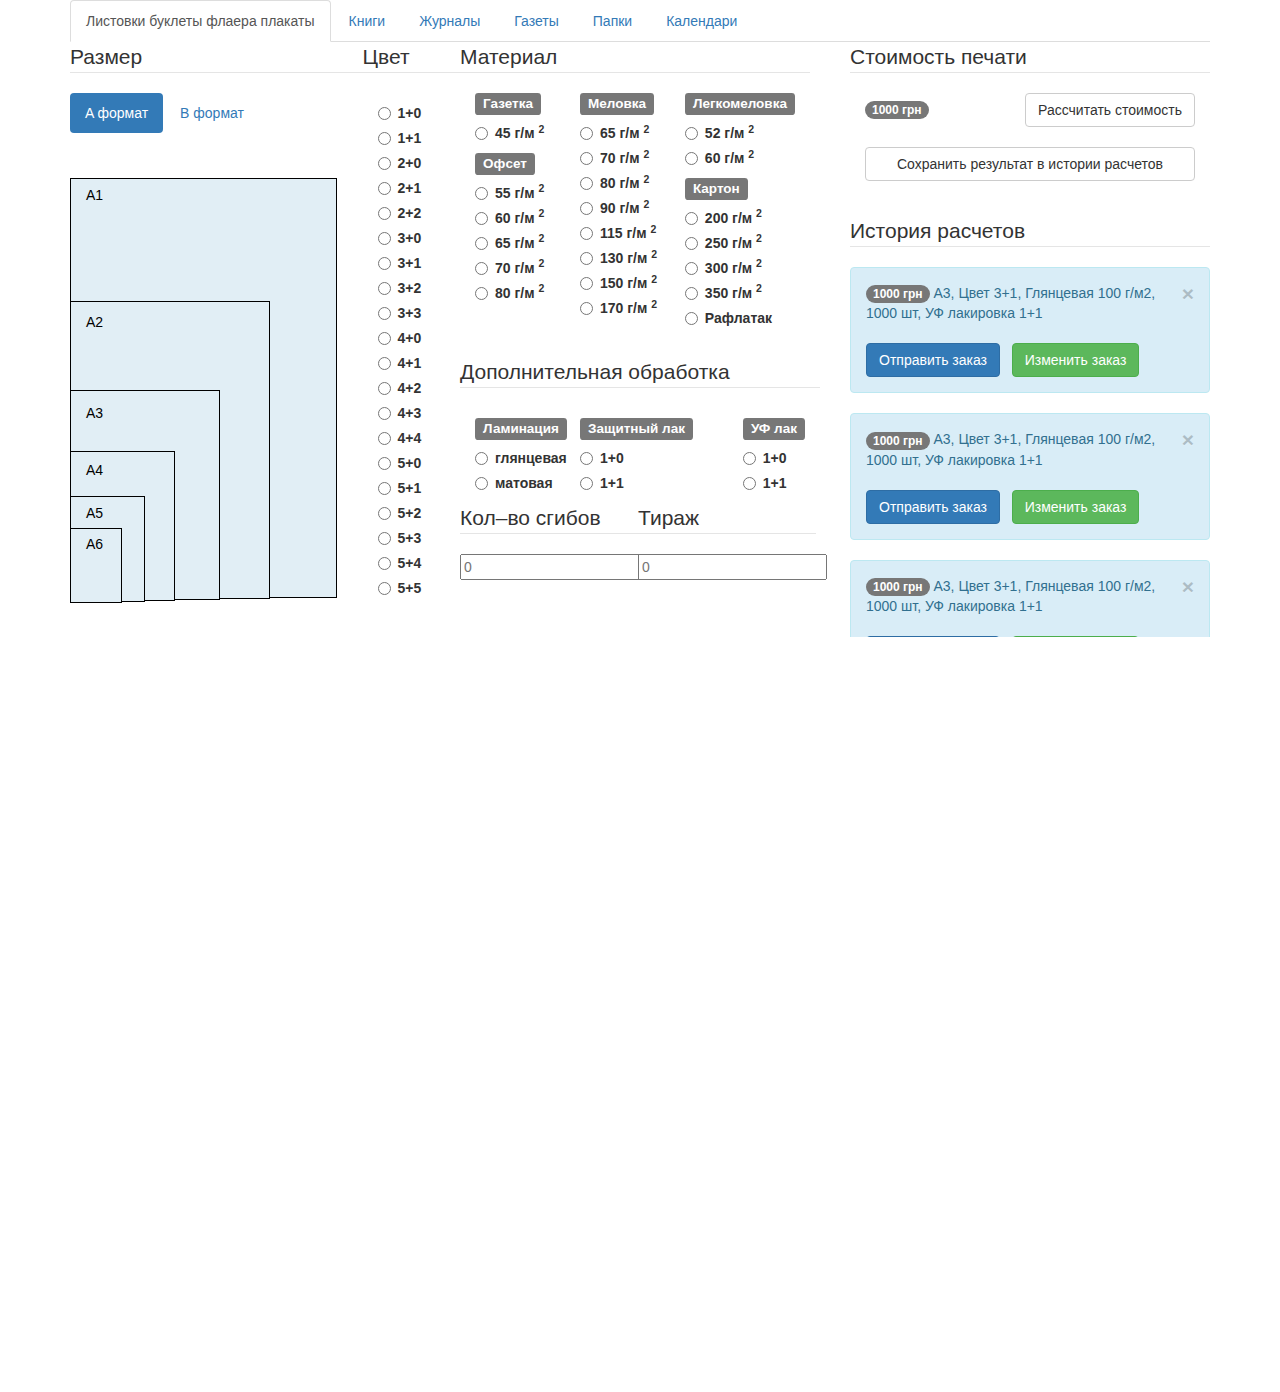
<file: calculator/index.html>
<!DOCTYPE html>
<html>
<head lang="en">

    <title>calc</title>

    <meta content="text/html; charset=utf-8" http-equiv="Content-Type">
    <link rel="stylesheet" href="css/style.css">
    <link rel="stylesheet" href="https://maxcdn.bootstrapcdn.com/bootstrap/3.3.1/css/bootstrap.min.css">

    <script type="text/javascript" src="js/jquery-2.1.1.min.js"></script>
    <script src="https://maxcdn.bootstrapcdn.com/bootstrap/3.3.1/js/bootstrap.min.js"></script>
    <script type="text/javascript" src="js/ui.js"></script>
    <script type="text/javascript" src="js/calc.js"></script>
</head>
<body>

<div class="container">

  <div class="tabbable">

    <ul class="nav nav-tabs min-768" data-tabs="tabs" role="tablist" id="mainTab">

        <li class="active"><a href="#tab1" data-toggle="tab">Листовки буклеты флаера плакаты</a></li>
        <li><a href="#tab2" data-toggle="tab">Книги</a></li>
        <li><a href="#tab3" data-toggle="tab">Журналы</a></li>
        <li><a href="#tab4" data-toggle="tab">Газеты</a></li>
        <li><a href="#tab5" data-toggle="tab">Папки</a></li>
        <li><a href="#tab6" data-toggle="tab">Календари</a></li>
    </ul>

    <div class="tab-content">

        <div class="tab-pane fade in active" id="tab1">
            <div class="row">
                <div class="col-md-3">
                    <fieldset class="field-size">
                    <legend>Размер</legend>
                        <div class="tabbable">
                            <ul class="nav nav-pills" data-tabs="tabs">
                                <li class="active"><a href="#aformat" data-toggle="tab">A формат</a></li>
                                <li><a href="#bformat" data-toggle="tab">В формат</a></li>
                            </ul>
                            <div class="tab-content">
                                <div class="tab-pane fade in active" id="aformat">
                                    <div class="paper-size-box">
                                        <div class="format-paper format-paper-size-position-1"  id="sizeA1">
                                            <span class="format-label" format-paper-size-label="1">A1</span>
                                        </div>
                                        <div class="format-paper format-paper-size-position-2"  id="sizeA2">
                                            <span class="format-label" format-paper-size-label="2">A2</span>
                                        </div>
                                        <div class="format-paper format-paper-size-position-3"  id="sizeA3">
                                            <span class="format-label" format-paper-size-label="3">A3</span>
                                        </div>
                                        <div class="format-paper format-paper-size-position-4"  id="sizeA4">
                                            <span class="format-label" format-paper-size-label="4">A4</span>
                                        </div>
                                        <div class="format-paper format-paper-size-position-5"  id="sizeA5">
                                            <span class="format-label" format-paper-size-label="5">A5</span>
                                        </div>
                                        <div class="format-paper format-paper-size-position-6"  id="sizeA6">
                                            <span class="format-label" format-paper-size-label="6">A6</span>
                                        </div>
                                    </div>
                                </div>
                                <div class="tab-pane fade" id="bformat">
                                    <div class="paper-size-box">
                                        <div class="format-paper format-paper-size-position-1">
                                            <span class="format-label" format-paper-size-label="1">B1</span>
                                        </div>
                                        <div class="format-paper format-paper-size-position-2">
                                            <span class="format-label" format-paper-size-label="2">B2</span>
                                        </div>
                                        <div class="format-paper format-paper-size-position-3">
                                            <span class="format-label" format-paper-size-label="3">B3</span>
                                        </div>
                                        <div class="format-paper format-paper-size-position-4">
                                            <span class="format-label" format-paper-size-label="4">B4</span>
                                        </div>
                                        <div class="format-paper format-paper-size-position-5">
                                            <span class="format-label" format-paper-size-label="5">B5</span>
                                        </div>
                                        <div class="format-paper format-paper-size-position-6">
                                            <span class="format-label" format-paper-size-label="6">B6</span>
                                        </div>
                                    </div>
                                </div>
                            </div>
                        </div>
                </fieldset>
                </div>
                <div class="col-md-1">
                    <fieldset class="field-color">
                    <legend>Цвет</legend>
                    <div class="inside-box-element">
                        <label class="radio">
                            <input type="radio" name="color-scheme"> 1+0
                        </label>
                        <label class="radio">
                            <input type="radio" name="color-scheme"> 1+1
                        </label>
                        <label class="radio">
                            <input type="radio" name="color-scheme"> 2+0
                        </label>
                        <label class="radio">
                            <input type="radio" name="color-scheme"> 2+1
                        </label>
                        <label class="radio">
                            <input type="radio" name="color-scheme"> 2+2
                        </label>
                        <label class="radio">
                            <input type="radio" name="color-scheme"> 3+0
                        </label>
                        <label class="radio">
                            <input type="radio" name="color-scheme"> 3+1
                        </label>
                        <label class="radio">
                            <input type="radio" name="color-scheme"> 3+2
                        </label>
                        <label class="radio">
                            <input type="radio" name="color-scheme"> 3+3
                        </label>
                        <label class="radio">
                            <input type="radio" name="color-scheme"> 4+0
                        </label>
                        <label class="radio">
                            <input type="radio" name="color-scheme"> 4+1
                        </label>
                        <label class="radio">
                            <input type="radio" name="color-scheme"> 4+2
                        </label>
                        <label class="radio">
                            <input type="radio" name="color-scheme"> 4+3
                        </label>
                        <label class="radio">
                            <input type="radio" name="color-scheme"> 4+4
                        </label>
                        <label class="radio">
                            <input type="radio" name="color-scheme"> 5+0
                        </label>
                        <label class="radio">
                            <input type="radio" name="color-scheme"> 5+1
                        </label>
                        <label class="radio">
                            <input type="radio" name="color-scheme"> 5+2
                        </label>
                        <label class="radio">
                            <input type="radio" name="color-scheme"> 5+3
                        </label>
                        <label class="radio">
                            <input type="radio" name="color-scheme"> 5+4
                        </label>
                        <label class="radio">
                            <input type="radio" name="color-scheme"> 5+5
                        </label>
                    </div>
                </fieldset>
                </div>
                <div class="col-md-4">
                    <fieldset class="field-material">
                        <legend>Материал</legend>
                        <div class="inside-box-element">
                            <div class="left-block-position">
                                <h4 class="no-margin"><span class="label label-default selectable">Газетка</span></h4>
                                <label class="radio selectable">
                                    <input type="radio" name="material"> 45 г/м <sup>2</sup>
                                </label>
                                <h4 class="no-margin"><span class="label selectable label-default ">Офсет</span></h4>
                                <label class="radio selectable" >
                                    <input type="radio" name="material"> 55 г/м <sup>2</sup>
                                </label>
                                <label class="radio selectable">
                                    <input type="radio" name="material"> 60 г/м <sup>2</sup>
                                </label>
                                <label class="radio selectable">
                                    <input type="radio" name="material"> 65 г/м <sup>2</sup>
                                </label>
                                <label class="radio selectable">
                                    <input type="radio" name="material"> 70 г/м <sup>2</sup>
                                </label>
                                <label class="radio selectable">
                                    <input type="radio" name="material"> 80 г/м <sup>2</sup>
                                </label>


                            </div>
                            <div class="center-block-position">

                                <h4 class="no-margin"><span class="label label-default selectable">Меловка</span></h4>
                                <label class="radio selectable">
                                    <input type="radio" name="material"> 65 г/м <sup>2</sup>
                                </label>
                                <label class="radio selectable">
                                    <input type="radio" name="material"> 70 г/м <sup>2</sup>
                                </label>
                                <label class="radio selectable">
                                    <input type="radio" name="material"> 80 г/м <sup>2</sup>
                                </label>
                                <label class="radio selectable">
                                    <input type="radio" name="material"> 90 г/м <sup>2</sup>
                                </label>
                                <label class="radio selectable">
                                    <input type="radio" name="material"> 115 г/м <sup>2</sup>
                                </label>
                                <label class="radio selectable">
                                    <input type="radio" name="material"> 130 г/м <sup>2</sup>
                                </label>
                                <label class="radio selectable">
                                    <input type="radio" name="material"> 150 г/м <sup>2</sup>
                                </label>
                                <label class="radio selectable">
                                    <input type="radio" name="material"> 170 г/м <sup>2</sup>
                                </label>

                            </div>
                            <div class="right-block-position">
                                <h4 class="no-margin"><span class="label label-default selectable">Легкомеловка</span></h4>
                                <label class="radio selectable">
                                    <input type="radio" name="material"> 52 г/м <sup>2</sup>
                                </label>
                                <label class="radio selectable">
                                    <input type="radio" name="material"> 60 г/м <sup>2</sup>
                                </label>
                                <h4 class="no-margin"><span class="label label-default">Картон</span></h4>
                                <label class="radio">
                                    <input type="radio" name="material"> 200 г/м <sup>2</sup>
                                </label>
                                <label class="radio">
                                    <input type="radio" name="material"> 250 г/м <sup>2</sup>
                                </label>
                                <label class="radio">
                                    <input type="radio" name="material"> 300 г/м <sup>2</sup>
                                </label>
                                <label class="radio">
                                    <input type="radio" name="material"> 350 г/м <sup>2</sup>
                                </label>
                                <label class="radio">
                                    <input type="radio" name="material"> Рафлатак
                                </label>

                            </div>
                        </div>
                    </fieldset>
                    <fieldset class="field-varnish">
                        <legend>Дополнительная обработка</legend>
                        <div class="inside-box-element">
                            <div class="left-block-position">
                                <h4><span class="label label-default">Ламинация</span></h4>
                                <label class="radio">
                                    <input type="radio" name="varnish"> глянцевая
                                </label>
                                <label class="radio">
                                    <input type="radio" name="varnish"> матовая
                                </label>
                            </div>
                            <div class="center-block-position">
                                <h4><span class="label label-default">Защитный лак</span></h4>
                                <label class="radio">
                                    <input type="radio" name="varnish"> 1+0
                                </label>
                                <label class="radio">
                                    <input type="radio" name="varnish"> 1+1
                                </label>

                            </div>
                            <div class="right-block-position">
                                <h4><span class="label label-default">УФ лак</span></h4>
                                <label class="radio">
                                    <input type="radio" name="varnish"> 1+0
                                </label>
                                <label class="radio">
                                    <input type="radio" name="varnish"> 1+1
                                </label>

                            </div>
                        </div>
                    </fieldset>
                    <div class="inside-box-element-double">
                        <fieldset class="field-bends left-block-position">
                        <legend>Кол–во сгибов</legend>
                            <input type="text" placeholder="0">
                        </fieldset>
                    <fieldset class="field-quantity ">
                        <legend>Тираж</legend>
                            <input type="text" placeholder="0" required>
                    </fieldset>
                    </div>
                </div>
                <div class="col-md-4">
                    <fieldset class="field-cost">
                    <legend>Стоимость печати</legend>
                    <div class="inside-box-element">
                        <div>
                            <span class="badge badge-success" style="margin-top: 8px" id="printCost">1000 грн</span>
                            <div style="float: right"><button class="btn btn-default" onclick="calculation()">Рассчитать стоимость</button><br><br></div>
                            <button class="btn btn-default btn-block">Сохранить результат в истории расчетов</button><br>
                        </div>
                    </div>
                </fieldset>
                    <fieldset class="field-history">
                        <legend>История расчетов</legend>
                        <div class="field-history-btn">
                            <div class="alert alert-info" role="alert">
                                <button type="button" class="close" data-dismiss="alert">
                                    <span aria-hidden="true">&times;</span><span class="sr-only">Close</span>
                                </button>
                                <span class="badge badge-success">1000 грн</span> А3, Цвет 3+1, Глянцевая 100 г/м2, 1000 шт, УФ лакировка 1+1<br><br>
                                <button class="btn btn-primary">Отправить заказ</button>&nbsp;&nbsp; <button class="btn btn-success">Изменить заказ</button>
                            </div>
                            <div class="alert alert-info" role="alert">
                                <button type="button" class="close" data-dismiss="alert">
                                    <span aria-hidden="true">&times;</span><span class="sr-only">Close</span>
                                </button>
                                <span class="badge badge-success">1000 грн</span> А3, Цвет 3+1, Глянцевая 100 г/м2, 1000 шт, УФ лакировка 1+1<br><br>
                                <button class="btn btn-primary">Отправить заказ</button>&nbsp;&nbsp; <button class="btn btn-success">Изменить заказ</button>
                            </div>
                            <div class="alert alert-info" role="alert">
                                <button type="button" class="close" data-dismiss="alert">
                                    <span aria-hidden="true">&times;</span><span class="sr-only">Close</span>
                                </button>
                                <span class="badge badge-success">1000 грн</span> А3, Цвет 3+1, Глянцевая 100 г/м2, 1000 шт, УФ лакировка 1+1<br><br>
                                <button class="btn btn-primary">Отправить заказ</button>&nbsp;&nbsp; <button class="btn btn-success">Изменить заказ</button>
                            </div>
                        </div>
                    </fieldset>
                </div>
            </div>
        </div>
        <div class="tab-pane fade" id="tab2">
            <div class="row">
                <div class="col-md-3">
                    <fieldset class="field-size-books">
                        <legend>Размер</legend>
                        <div class="tabbable">
                            <ul class="nav nav-pills" data-tabs="tabs">
                                <li class="active"><a href="#aformat-books" data-toggle="tab">A формат</a></li>
                                <li><a href="#bformat-books" data-toggle="tab">В формат</a></li>
                            </ul>
                            <div class="tab-content">
                                <div class="tab-pane fade in active" id="aformat-books">
                                    <div class="paper-size-box">
                                        <div class="format-paper format-paper-size-position-1">
                                            <span class="format-label" format-paper-size-label="1">A3</span>
                                        </div>
                                        <div class="format-paper format-paper-size-position-2">
                                            <span class="format-label" format-paper-size-label="2">A4</span>
                                        </div>
                                        <div class="format-paper format-paper-size-position-3">
                                            <span class="format-label" format-paper-size-label="3">A5</span>
                                        </div>
                                        <div class="format-paper format-paper-size-position-4">
                                            <span class="format-label" format-paper-size-label="4">A6</span>
                                        </div>
                                        <div class="format-paper format-paper-size-position-5">
                                            <span class="format-label" format-paper-size-label="5">A7</span>
                                        </div>
                                    </div>
                                </div>
                                <div class="tab-pane fade" id="bformat-books">
                                    <div class="paper-size-box">
                                        <div class="format-paper format-paper-size-position-1">
                                            <span class="format-label" format-paper-size-label="1">B3</span>
                                        </div>
                                        <div class="format-paper format-paper-size-position-2">
                                            <span class="format-label" format-paper-size-label="2">B4</span>
                                        </div>
                                        <div class="format-paper format-paper-size-position-3">
                                            <span class="format-label" format-paper-size-label="3">B5</span>
                                        </div>
                                        <div class="format-paper format-paper-size-position-4">
                                            <span class="format-label" format-paper-size-label="4">B6</span>
                                        </div>
                                        <div class="format-paper format-paper-size-position-5">
                                            <span class="format-label" format-paper-size-label="5">B7</span>
                                        </div>
                                    </div>
                                </div>
                            </div>
                        </div>
                    </fieldset>
                </div>
                <div class="col-md-5">
                    <legend data-toggle="collapse" data-target="#block-collapse">
                        <span class="glyphicon glyphicon-collapse-down"></span>  Блок
                    </legend>
                    <div id = "block-collapse" class="panel-collapse collapse">
                        <div class="col-md-3">
                            <fieldset class="field-color-books">
                                <legend>Цвет</legend>
                                <div class="inside-box-element">
                                    <label class="radio">
                                        <input type="radio" name="color-scheme"> 1+1
                                    </label>
                                    <label class="radio">
                                        <input type="radio" name="color-scheme"> 2+2
                                    </label>
                                    <label class="radio">
                                        <input type="radio" name="color-scheme"> 4+1
                                    </label>
                                    <label class="radio">
                                        <input type="radio" name="color-scheme"> 4+4
                                    </label>
                                    <label class="radio">
                                        <input type="radio" name="color-scheme"> 5+5
                                    </label>

                                </div>

                            </fieldset>
                        </div>
                        <div class="col-md-9">
                            <fieldset class="field-material">
                                <legend>Материал</legend>
                                <div class="inside-box-element">
                                    <div class="left-block-position">
                                        <h4 class="no-margin"><span class="label label-default selectable">Газетка</span></h4>
                                        <label class="radio selectable">
                                            <input type="radio" name="material"> 45 г/м <sup>2</sup>
                                        </label>
                                        <h4 class="no-margin"><span class="label selectable label-default ">Офсет</span></h4>
                                        <label class="radio selectable" >
                                            <input type="radio" name="material"> 55 г/м <sup>2</sup>
                                        </label>
                                        <label class="radio selectable">
                                            <input type="radio" name="material"> 60 г/м <sup>2</sup>
                                        </label>
                                        <label class="radio selectable">
                                            <input type="radio" name="material"> 65 г/м <sup>2</sup>
                                        </label>
                                        <label class="radio selectable">
                                            <input type="radio" name="material"> 70 г/м <sup>2</sup>
                                        </label>
                                        <label class="radio selectable">
                                            <input type="radio" name="material"> 80 г/м <sup>2</sup>
                                        </label>


                                    </div>
                                    <div class="center-block-position">

                                        <h4 class="no-margin"><span class="label label-default selectable">Меловка</span></h4>
                                        <label class="radio selectable">
                                            <input type="radio" name="material"> 65 г/м <sup>2</sup>
                                        </label>
                                        <label class="radio selectable">
                                            <input type="radio" name="material"> 70 г/м <sup>2</sup>
                                        </label>
                                        <label class="radio selectable">
                                            <input type="radio" name="material"> 80 г/м <sup>2</sup>
                                        </label>
                                        <label class="radio selectable">
                                            <input type="radio" name="material"> 90 г/м <sup>2</sup>
                                        </label>
                                        <label class="radio selectable">
                                            <input type="radio" name="material"> 115 г/м <sup>2</sup>
                                        </label>
                                        <label class="radio selectable">
                                            <input type="radio" name="material"> 130 г/м <sup>2</sup>
                                        </label>
                                        <label class="radio selectable">
                                            <input type="radio" name="material"> 150 г/м <sup>2</sup>
                                        </label>
                                        <label class="radio selectable">
                                            <input type="radio" name="material"> 170 г/м <sup>2</sup>
                                        </label>

                                    </div>
                                    <div class="right-block-position">
                                        <h4 class="no-margin"><span class="label label-default selectable">Легкомеловка</span></h4>
                                        <label class="radio selectable">
                                            <input type="radio" name="material"> 52 г/м <sup>2</sup>
                                        </label>
                                        <label class="radio selectable">
                                            <input type="radio" name="material"> 60 г/м <sup>2</sup>
                                        </label>
                                        <h4 class="no-margin"><span class="label label-default">Картон</span></h4>
                                        <label class="radio">
                                            <input type="radio" name="material"> 200 г/м <sup>2</sup>
                                        </label>
                                        <label class="radio">
                                            <input type="radio" name="material"> 250 г/м <sup>2</sup>
                                        </label>
                                        <label class="radio">
                                            <input type="radio" name="material"> 300 г/м <sup>2</sup>
                                        </label>
                                        <label class="radio">
                                            <input type="radio" name="material"> 350 г/м <sup>2</sup>
                                        </label>
                                        <label class="radio">
                                            <input type="radio" name="material"> Рафлатак
                                        </label>

                                    </div>
                                </div>
                            </fieldset>

                        </div>
                        <fieldset class="field-varnish">
                            <legend>Дополнительная обработка</legend>
                            <div class="inside-box-element">
                                <div class="left-block-position">
                                    <h4><span class="label label-default">Защитная лакировка</span></h4>
                                    <label class="radio">
                                        <input type="radio" name="varnish"> 1+0
                                    </label>
                                    <label class="radio">
                                        <input type="radio" name="varnish"> 1+1
                                    </label>
                                </div>
                                <div class="right-block-position">
                                    <h4><span class="label label-default">УФ лакировка</span></h4>
                                    <label class="radio">
                                        <input type="radio" name="varnish"> 1+0
                                    </label>
                                    <label class="radio">
                                        <input type="radio" name="varnish"> 1+1
                                    </label>
                                </div>
                            </div>
                        </fieldset>
                        <div class="inside-box-element-double">
                            <fieldset class="field-pages left-block-position">
                                <legend>Кол–во страниц</legend>
                                <input type="text" placeholder="0">
                            </fieldset>
                            <fieldset class="field-quantity ">
                                <legend>Тираж</legend>
                                <input type="text" placeholder="0" required>
                            </fieldset>
                        </div>
                    </div>
                    <legend data-toggle="collapse" data-target="#cover-collapse">
                        <span class="glyphicon glyphicon-collapse-down">  </span> Обложка
                    </legend>
                    <div id="cover-collapse" class="panel-collapse collapse in">
                        <fieldset class="field-cover-books">

                            <div class="inside-box-element">
                                <h4><span class="label label-default">Тип переплета</span></h4>
                                <label class="radio">
                                    <input type="radio" name="cover-type"> 7БЦ
                                </label>
                                <label class="radio">
                                    <input type="radio" name="cover-type"> 7
                                </label>
                                <label class="radio">
                                    <input type="radio" name="cover-type"> 5
                                </label>
                                <label class="radio">
                                    <input type="radio" name="cover-type"> интегральный
                                </label>
                            </div>


                            <div class="inside-box-element">
                                <div class="left-block-position">
                                    <h4><span class="label label-default">Тиснение обложки</span></h4>
                                    <label class="radio">
                                        <input type="radio" name="stamping-books">нет
                                    </label>
                                    <label class="radio">
                                        <input type="radio" name="stamping-books">на обложке
                                    </label>
                                    <label class="radio">
                                        <input type="radio" name="stamping-books">на обложке и корешке
                                    </label>
                                </div>
                                <div class="right-block-position">
                                    <h4><span class="label label-default">Ламинация</span></h4>
                                    <label class="radio">
                                        <input type="radio" name="varnish">нет
                                    </label>
                                    <label class="radio">
                                        <input type="radio" name="varnish">глянец
                                    </label>
                                    <label class="radio">
                                        <input type="radio" name="varnish">мат
                                    </label>
                                </div>

                            </div>
                        </fieldset>
                    </div>
                </div>
                <div class="col-md-4">
                    <fieldset class="field-cost">
                        <legend>Стоимость печати</legend>
                        <div class="inside-box-element">
                            <div>
                                <span class="badge badge-success" style="margin-top: 8px" id="printCost">1000 грн</span>
                                <div style="float: right"><button class="btn btn-default" onclick="calculation()">Рассчитать стоимость</button><br><br></div>
                                <button class="btn btn-default btn-block">Сохранить результат в истории расчетов</button><br>
                            </div>
                        </div>
                    </fieldset>
                    <fieldset class="field-history">
                        <legend>История расчетов</legend>
                        <div class="field-history-btn">
                            <div class="alert alert-info" role="alert">
                                <button type="button" class="close" data-dismiss="alert">
                                    <span aria-hidden="true">&times;</span><span class="sr-only">Close</span>
                                </button>
                                <span class="badge badge-success">1000 грн</span> А3, Цвет 3+1, Глянцевая 100 г/м2, 1000 шт, УФ лакировка 1+1<br><br>
                                <button class="btn btn-primary">Отправить заказ</button>&nbsp;&nbsp; <button class="btn btn-success">Изменить заказ</button>
                            </div>
                            <div class="alert alert-info" role="alert">
                                <button type="button" class="close" data-dismiss="alert">
                                    <span aria-hidden="true">&times;</span><span class="sr-only">Close</span>
                                </button>
                                <span class="badge badge-success">1000 грн</span> А3, Цвет 3+1, Глянцевая 100 г/м2, 1000 шт, УФ лакировка 1+1<br><br>
                                <button class="btn btn-primary">Отправить заказ</button>&nbsp;&nbsp; <button class="btn btn-success">Изменить заказ</button>
                            </div>
                            <div class="alert alert-info" role="alert">
                                <button type="button" class="close" data-dismiss="alert">
                                    <span aria-hidden="true">&times;</span><span class="sr-only">Close</span>
                                </button>
                                <span class="badge badge-success">1000 грн</span> А3, Цвет 3+1, Глянцевая 100 г/м2, 1000 шт, УФ лакировка 1+1<br><br>
                                <button class="btn btn-primary">Отправить заказ</button>&nbsp;&nbsp; <button class="btn btn-success">Изменить заказ</button>
                            </div>
                        </div>
                    </fieldset>
                </div>
            </div>
        </div>
        <div class="tab-pane fade" id="tab3">
            <div class="row">
                <div class="col-md-3">
                    <fieldset class="field-size-magazines">
                        <legend>Размер</legend>
                        <div class="tabbable">
                            <ul class="nav nav-pills" data-tabs="tabs">
                                <li class="active"><a href="#aformat-magazines" data-toggle="tab">A формат</a></li>
                                <li><a href="#bformat-magazines" data-toggle="tab">В формат</a></li>
                            </ul>
                            <div class="tab-content">
                                <div class="tab-pane fade in active" id="aformat-magazines">
                                    <div class="paper-size-box">
                                        <div class="format-paper format-paper-size-position-1">
                                            <span class="format-label" format-paper-size-label="1">A3</span>
                                        </div>
                                        <div class="format-paper format-paper-size-position-2">
                                            <span class="format-label" format-paper-size-label="2">A4</span>
                                        </div>
                                        <div class="format-paper format-paper-size-position-3">
                                            <span class="format-label" format-paper-size-label="3">A5</span>
                                        </div>
                                        <div class="format-paper format-paper-size-position-4">
                                            <span class="format-label" format-paper-size-label="4">A6</span>
                                        </div>
                                        <div class="format-paper format-paper-size-position-5">
                                            <span class="format-label" format-paper-size-label="5">A7</span>
                                        </div>
                                    </div>
                                </div>
                                <div class="tab-pane fade" id="bformat-magazines">
                                    <div class="paper-size-box">
                                        <div class="format-paper format-paper-size-position-1">
                                            <span class="format-label" format-paper-size-label="1">B3</span>
                                        </div>
                                        <div class="format-paper format-paper-size-position-2">
                                            <span class="format-label" format-paper-size-label="2">B4</span>
                                        </div>
                                        <div class="format-paper format-paper-size-position-3">
                                            <span class="format-label" format-paper-size-label="3">B5</span>
                                        </div>
                                        <div class="format-paper format-paper-size-position-4">
                                            <span class="format-label" format-paper-size-label="4">B6</span>
                                        </div>
                                        <div class="format-paper format-paper-size-position-5">
                                            <span class="format-label" format-paper-size-label="5">B7</span>
                                        </div>
                                    </div>
                                </div>
                            </div>
                        </div>
                    </fieldset>
                </div>
                <div class="col-md-5">
                    <legend data-toggle="collapse" data-target="#block-collapse-magazine">
                        <span class="glyphicon glyphicon-collapse-down"></span>  Блок
                    </legend>
                    <div id = "block-collapse-magazine" class="panel-collapse collapse">
                        <div class="col-md-3">
                            <fieldset class="field-color-books">
                                <legend>Цвет</legend>
                                <div class="inside-box-element">
                                    <label class="radio">
                                        <input type="radio" name="color-scheme"> 1+1
                                    </label>
                                    <label class="radio">
                                        <input type="radio" name="color-scheme"> 2+2
                                    </label>
                                    <label class="radio">
                                        <input type="radio" name="color-scheme"> 4+1
                                    </label>
                                    <label class="radio">
                                        <input type="radio" name="color-scheme"> 4+4
                                    </label>
                                    <label class="radio">
                                        <input type="radio" name="color-scheme"> 5+5
                                    </label>

                                </div>

                            </fieldset>
                        </div>
                        <div class="col-md-9">
                            <fieldset class="field-material">
                                <legend>Материал</legend>
                                <div class="inside-box-element">
                                    <div class="left-block-position">
                                        <h4 class="no-margin"><span class="label label-default selectable">Газетка</span></h4>
                                        <label class="radio selectable">
                                            <input type="radio" name="material"> 45 г/м <sup>2</sup>
                                        </label>
                                        <h4 class="no-margin"><span class="label selectable label-default ">Офсет</span></h4>
                                        <label class="radio selectable" >
                                            <input type="radio" name="material"> 55 г/м <sup>2</sup>
                                        </label>
                                        <label class="radio selectable">
                                            <input type="radio" name="material"> 60 г/м <sup>2</sup>
                                        </label>
                                        <label class="radio selectable">
                                            <input type="radio" name="material"> 65 г/м <sup>2</sup>
                                        </label>
                                        <label class="radio selectable">
                                            <input type="radio" name="material"> 70 г/м <sup>2</sup>
                                        </label>
                                        <label class="radio selectable">
                                            <input type="radio" name="material"> 80 г/м <sup>2</sup>
                                        </label>


                                    </div>
                                    <div class="center-block-position">

                                        <h4 class="no-margin"><span class="label label-default selectable">Меловка</span></h4>
                                        <label class="radio selectable">
                                            <input type="radio" name="material"> 65 г/м <sup>2</sup>
                                        </label>
                                        <label class="radio selectable">
                                            <input type="radio" name="material"> 70 г/м <sup>2</sup>
                                        </label>
                                        <label class="radio selectable">
                                            <input type="radio" name="material"> 80 г/м <sup>2</sup>
                                        </label>
                                        <label class="radio selectable">
                                            <input type="radio" name="material"> 90 г/м <sup>2</sup>
                                        </label>
                                        <label class="radio selectable">
                                            <input type="radio" name="material"> 115 г/м <sup>2</sup>
                                        </label>
                                        <label class="radio selectable">
                                            <input type="radio" name="material"> 130 г/м <sup>2</sup>
                                        </label>
                                        <label class="radio selectable">
                                            <input type="radio" name="material"> 150 г/м <sup>2</sup>
                                        </label>
                                        <label class="radio selectable">
                                            <input type="radio" name="material"> 170 г/м <sup>2</sup>
                                        </label>

                                    </div>
                                    <div class="right-block-position">
                                        <h4 class="no-margin"><span class="label label-default selectable">Легкомеловка</span></h4>
                                        <label class="radio selectable">
                                            <input type="radio" name="material"> 52 г/м <sup>2</sup>
                                        </label>
                                        <label class="radio selectable">
                                            <input type="radio" name="material"> 60 г/м <sup>2</sup>
                                        </label>
                                        <h4 class="no-margin"><span class="label label-default">Картон</span></h4>
                                        <label class="radio">
                                            <input type="radio" name="material"> 200 г/м <sup>2</sup>
                                        </label>
                                        <label class="radio">
                                            <input type="radio" name="material"> 250 г/м <sup>2</sup>
                                        </label>
                                        <label class="radio">
                                            <input type="radio" name="material"> 300 г/м <sup>2</sup>
                                        </label>
                                        <label class="radio">
                                            <input type="radio" name="material"> 350 г/м <sup>2</sup>
                                        </label>
                                        <label class="radio">
                                            <input type="radio" name="material"> Рафлатак
                                        </label>

                                    </div>
                                </div>
                            </fieldset>

                        </div>
                        <fieldset class="field-varnish">
                            <legend>Дополнительная обработка</legend>
                            <div class="inside-box-element">
                                <div class="left-block-position">
                                    <h4><span class="label label-default">Защитная лакировка</span></h4>
                                    <label class="radio">
                                        <input type="radio" name="varnish"> 1+0
                                    </label>
                                    <label class="radio">
                                        <input type="radio" name="varnish"> 1+1
                                    </label>
                                </div>
                                <div class="right-block-position">
                                    <h4><span class="label label-default">УФ лакировка</span></h4>
                                    <label class="radio">
                                        <input type="radio" name="varnish"> 1+0
                                    </label>
                                    <label class="radio">
                                        <input type="radio" name="varnish"> 1+1
                                    </label>
                                </div>
                            </div>
                        </fieldset>
                        <div class="inside-box-element-double">
                            <fieldset class="field-pages left-block-position">
                                <legend>Кол–во страниц</legend>
                                <input type="text" placeholder="0">
                            </fieldset>
                            <fieldset class="field-quantity ">
                                <legend>Тираж</legend>
                                <input type="text" placeholder="0" required>
                            </fieldset>
                        </div>
                    </div>
                    <legend data-toggle="collapse" data-target="#cover-collapse-magazine">
                        <span class="glyphicon glyphicon-collapse-down">  </span> Обложка
                    </legend>
                    <div id="cover-collapse-magazine" class="panel-collapse collapse in">
                        <fieldset class="field-cover-magazines">
                            <div class="col-md-3">
                                <fieldset class="field-color-books">
                                    <legend>Цвет</legend>
                                    <div class="inside-box-element">
                                        <label class="radio">
                                            <input type="radio" name="color-scheme"> 1+0
                                        </label>
                                        <label class="radio">
                                            <input type="radio" name="color-scheme"> 1+1
                                        </label>
                                        <label class="radio">
                                            <input type="radio" name="color-scheme"> 2+0
                                        </label>
                                        <label class="radio">
                                            <input type="radio" name="color-scheme"> 2+2
                                        </label>
                                        <label class="radio">
                                            <input type="radio" name="color-scheme"> 4+0
                                        </label>
                                        <label class="radio">
                                            <input type="radio" name="color-scheme"> 4+1
                                        </label>
                                        <label class="radio">
                                            <input type="radio" name="color-scheme"> 4+4
                                        </label>
                                        <label class="radio">
                                            <input type="radio" name="color-scheme"> 5+0
                                        </label>
                                        <label class="radio">
                                            <input type="radio" name="color-scheme"> 5+5
                                        </label>

                                    </div>

                                </fieldset>
                            </div>
                            <div class="col-md-9">
                                <fieldset class="field-material">
                                    <legend>Материал</legend>
                                    <div class="inside-box-element">
                                        <div class="left-block-position">
                                            <h4 class="no-margin"><span class="label label-default selectable">Газетка</span></h4>
                                            <label class="radio selectable">
                                                <input type="radio" name="material"> 45 г/м <sup>2</sup>
                                            </label>
                                            <h4 class="no-margin"><span class="label selectable label-default ">Офсет</span></h4>
                                            <label class="radio selectable" >
                                                <input type="radio" name="material"> 55 г/м <sup>2</sup>
                                            </label>
                                            <label class="radio selectable">
                                                <input type="radio" name="material"> 60 г/м <sup>2</sup>
                                            </label>
                                            <label class="radio selectable">
                                                <input type="radio" name="material"> 65 г/м <sup>2</sup>
                                            </label>
                                            <label class="radio selectable">
                                                <input type="radio" name="material"> 70 г/м <sup>2</sup>
                                            </label>
                                            <label class="radio selectable">
                                                <input type="radio" name="material"> 80 г/м <sup>2</sup>
                                            </label>


                                        </div>
                                        <div class="center-block-position">

                                            <h4 class="no-margin"><span class="label label-default selectable">Меловка</span></h4>
                                            <label class="radio selectable">
                                                <input type="radio" name="material"> 65 г/м <sup>2</sup>
                                            </label>
                                            <label class="radio selectable">
                                                <input type="radio" name="material"> 70 г/м <sup>2</sup>
                                            </label>
                                            <label class="radio selectable">
                                                <input type="radio" name="material"> 80 г/м <sup>2</sup>
                                            </label>
                                            <label class="radio selectable">
                                                <input type="radio" name="material"> 90 г/м <sup>2</sup>
                                            </label>
                                            <label class="radio selectable">
                                                <input type="radio" name="material"> 115 г/м <sup>2</sup>
                                            </label>
                                            <label class="radio selectable">
                                                <input type="radio" name="material"> 130 г/м <sup>2</sup>
                                            </label>
                                            <label class="radio selectable">
                                                <input type="radio" name="material"> 150 г/м <sup>2</sup>
                                            </label>
                                            <label class="radio selectable">
                                                <input type="radio" name="material"> 170 г/м <sup>2</sup>
                                            </label>

                                        </div>
                                        <div class="right-block-position">
                                            <h4 class="no-margin"><span class="label label-default selectable">Легкомеловка</span></h4>
                                            <label class="radio selectable">
                                                <input type="radio" name="material"> 52 г/м <sup>2</sup>
                                            </label>
                                            <label class="radio selectable">
                                                <input type="radio" name="material"> 60 г/м <sup>2</sup>
                                            </label>
                                            <h4 class="no-margin"><span class="label label-default">Картон</span></h4>
                                            <label class="radio">
                                                <input type="radio" name="material"> 200 г/м <sup>2</sup>
                                            </label>
                                            <label class="radio">
                                                <input type="radio" name="material"> 250 г/м <sup>2</sup>
                                            </label>
                                            <label class="radio">
                                                <input type="radio" name="material"> 300 г/м <sup>2</sup>
                                            </label>
                                            <label class="radio">
                                                <input type="radio" name="material"> 350 г/м <sup>2</sup>
                                            </label>
                                            <label class="radio">
                                                <input type="radio" name="material"> Рафлатак
                                            </label>

                                        </div>
                                    </div>
                                </fieldset>

                            </div>
                            <fieldset class="field-varnish">
                                <legend>Дополнительная обработка</legend>
                                <div class="inside-box-element">
                                    <div class="left-block-position">
                                        <h4><span class="label label-default">Ламинация</span></h4>
                                        <label class="radio">
                                            <input type="radio" name="varnish"> глянцевая
                                        </label>
                                        <label class="radio">
                                            <input type="radio" name="varnish"> матовая
                                        </label>
                                    </div>
                                    <div class="center-block-position">
                                        <h4><span class="label label-default">Защитный лак</span></h4>
                                        <label class="radio">
                                            <input type="radio" name="varnish"> 1+0
                                        </label>
                                        <label class="radio">
                                            <input type="radio" name="varnish"> 1+1
                                        </label>

                                    </div>
                                    <div class="right-block-position">
                                        <h4><span class="label label-default">УФ лак</span></h4>
                                        <label class="radio">
                                            <input type="radio" name="varnish"> 1+0
                                        </label>
                                        <label class="radio">
                                            <input type="radio" name="varnish"> 1+1
                                        </label>

                                    </div>
                                </div>
                            </fieldset>
                        </fieldset>
                    </div>
                </div>
                <div class="col-md-4">
                    <fieldset class="field-cost">
                        <legend>Стоимость печати</legend>
                        <div class="inside-box-element">
                            <div>
                                <span class="badge badge-success" style="margin-top: 8px" id="printCost">1000 грн</span>
                                <div style="float: right"><button class="btn btn-default" onclick="calculation()">Рассчитать стоимость</button><br><br></div>
                                <button class="btn btn-default btn-block">Сохранить результат в истории расчетов</button><br>
                            </div>
                        </div>
                    </fieldset>
                    <fieldset class="field-history">
                        <legend>История расчетов</legend>
                        <div class="field-history-btn">
                            <div class="alert alert-info" role="alert">
                                <button type="button" class="close" data-dismiss="alert">
                                    <span aria-hidden="true">&times;</span><span class="sr-only">Close</span>
                                </button>
                                <span class="badge badge-success">1000 грн</span> А3, Цвет 3+1, Глянцевая 100 г/м2, 1000 шт, УФ лакировка 1+1<br><br>
                                <button class="btn btn-primary">Отправить заказ</button>&nbsp;&nbsp; <button class="btn btn-success">Изменить заказ</button>
                            </div>
                            <div class="alert alert-info" role="alert">
                                <button type="button" class="close" data-dismiss="alert">
                                    <span aria-hidden="true">&times;</span><span class="sr-only">Close</span>
                                </button>
                                <span class="badge badge-success">1000 грн</span> А3, Цвет 3+1, Глянцевая 100 г/м2, 1000 шт, УФ лакировка 1+1<br><br>
                                <button class="btn btn-primary">Отправить заказ</button>&nbsp;&nbsp; <button class="btn btn-success">Изменить заказ</button>
                            </div>
                            <div class="alert alert-info" role="alert">
                                <button type="button" class="close" data-dismiss="alert">
                                    <span aria-hidden="true">&times;</span><span class="sr-only">Close</span>
                                </button>
                                <span class="badge badge-success">1000 грн</span> А3, Цвет 3+1, Глянцевая 100 г/м2, 1000 шт, УФ лакировка 1+1<br><br>
                                <button class="btn btn-primary">Отправить заказ</button>&nbsp;&nbsp; <button class="btn btn-success">Изменить заказ</button>
                            </div>
                        </div>
                    </fieldset>
                </div>
            </div>
        </div>
        <div class="tab-pane fade" id="tab4">
            <div class="row">
                <div class="col-md-3">
                    <fieldset class="field-size">
                        <legend>Размер</legend>
                        <div class="tabbable">
                            <ul class="nav nav-pills" data-tabs="tabs">
                                <li class="active"><a href="#aformat-newspapers" data-toggle="tab">A формат</a></li>
                                <li><a href="#bformat-newspapers" data-toggle="tab">В формат</a></li>
                            </ul>
                            <div class="tab-content">
                                <div class="tab-pane fade in active" id="aformat-newspapers">
                                    <div class="paper-size-box">
                                        <div class="format-paper format-paper-size-position-1"  id="sizeA2">
                                            <span class="format-label" format-paper-size-label="2">A2</span>
                                        </div>
                                        <div class="format-paper format-paper-size-position-2"  id="sizeA3">
                                            <span class="format-label" format-paper-size-label="3">A3</span>
                                        </div>
                                        <div class="format-paper format-paper-size-position-3"  id="sizeA4">
                                            <span class="format-label" format-paper-size-label="4">A4</span>
                                        </div>
                                    </div>
                                </div>
                                <div class="tab-pane fade" id="bformat-newspapers">
                                    <div class="paper-size-box">
                                        <div class="format-paper format-paper-size-position-1"  id="sizeB2">
                                            <span class="format-label" format-paper-size-label="2">B2</span>
                                        </div>
                                        <div class="format-paper format-paper-size-position-2"  id="sizeB3">
                                            <span class="format-label" format-paper-size-label="3">B3</span>
                                        </div>
                                        <div class="format-paper format-paper-size-position-3"  id="sizeB4">
                                            <span class="format-label" format-paper-size-label="4">B4</span>
                                        </div>
                                    </div>
                                </div>
                            </div>
                        </div>
                    </fieldset>
                </div>
                <div class="col-md-1">
                    <fieldset class="field-color">
                        <legend>Цвет</legend>
                        <div class="inside-box-element">

                            <label class="radio">
                                <input type="radio" name="color-scheme"> 1+1
                            </label>

                            <label class="radio">
                                <input type="radio" name="color-scheme"> 2+1
                            </label>
                            <label class="radio">
                                <input type="radio" name="color-scheme"> 2+2
                            </label>


                            <label class="radio">
                                <input type="radio" name="color-scheme"> 4+1
                            </label>
                            <label class="radio">
                                <input type="radio" name="color-scheme"> 4+2
                            </label>

                            <label class="radio">
                                <input type="radio" name="color-scheme"> 4+4
                            </label>

                        </div>
                    </fieldset>
                </div>
                <div class="col-md-4">
                    <fieldset class="field-material">
                        <legend>Материал</legend>
                        <div class="inside-box-element">
                            <div class="left-block-position">
                                <h4 class="no-margin"><span class="label label-default selectable">Газетка</span></h4>
                                <label class="radio selectable">
                                    <input type="radio" name="material"> 45 г/м <sup>2</sup>
                                </label>
                                <h4 class="no-margin"><span class="label selectable label-default ">Офсет</span></h4>
                                <label class="radio selectable" >
                                    <input type="radio" name="material"> 55 г/м <sup>2</sup>
                                </label>
                                <label class="radio selectable">
                                    <input type="radio" name="material"> 60 г/м <sup>2</sup>
                                </label>
                                <label class="radio selectable">
                                    <input type="radio" name="material"> 65 г/м <sup>2</sup>
                                </label>
                                <label class="radio selectable">
                                    <input type="radio" name="material"> 70 г/м <sup>2</sup>
                                </label>
                                <label class="radio selectable">
                                    <input type="radio" name="material"> 80 г/м <sup>2</sup>
                                </label>


                            </div>

                        </div>
                    </fieldset>

                    <div class="inside-box-element-double">
                        <fieldset class="field-bends left-block-position">
                            <legend>Кол–во страниц</legend>
                            <input type="text" placeholder="0">
                        </fieldset>
                        <fieldset class="field-quantity ">
                            <legend>Тираж</legend>
                            <input type="text" placeholder="0" required>
                        </fieldset>
                    </div>
                </div>
                <div class="col-md-4">
                    <fieldset class="field-cost">
                        <legend>Стоимость печати</legend>
                        <div class="inside-box-element">
                            <div>
                                <span class="badge badge-success" style="margin-top: 8px" id="printCost">1000 грн</span>
                                <div style="float: right"><button class="btn btn-default" onclick="calculation()">Рассчитать стоимость</button><br><br></div>
                                <button class="btn btn-default btn-block">Сохранить результат в истории расчетов</button><br>
                            </div>
                        </div>
                    </fieldset>
                    <fieldset class="field-history">
                        <legend>История расчетов</legend>
                        <div class="field-history-btn">
                            <div class="alert alert-info" role="alert">
                                <button type="button" class="close" data-dismiss="alert">
                                    <span aria-hidden="true">&times;</span><span class="sr-only">Close</span>
                                </button>
                                <span class="badge badge-success">1000 грн</span> А3, Цвет 3+1, Глянцевая 100 г/м2, 1000 шт, УФ лакировка 1+1<br><br>
                                <button class="btn btn-primary">Отправить заказ</button>&nbsp;&nbsp; <button class="btn btn-success">Изменить заказ</button>
                            </div>
                            <div class="alert alert-info" role="alert">
                                <button type="button" class="close" data-dismiss="alert">
                                    <span aria-hidden="true">&times;</span><span class="sr-only">Close</span>
                                </button>
                                <span class="badge badge-success">1000 грн</span> А3, Цвет 3+1, Глянцевая 100 г/м2, 1000 шт, УФ лакировка 1+1<br><br>
                                <button class="btn btn-primary">Отправить заказ</button>&nbsp;&nbsp; <button class="btn btn-success">Изменить заказ</button>
                            </div>
                            <div class="alert alert-info" role="alert">
                                <button type="button" class="close" data-dismiss="alert">
                                    <span aria-hidden="true">&times;</span><span class="sr-only">Close</span>
                                </button>
                                <span class="badge badge-success">1000 грн</span> А3, Цвет 3+1, Глянцевая 100 г/м2, 1000 шт, УФ лакировка 1+1<br><br>
                                <button class="btn btn-primary">Отправить заказ</button>&nbsp;&nbsp; <button class="btn btn-success">Изменить заказ</button>
                            </div>
                        </div>
                    </fieldset>
                </div>
            </div>
        </div>
        <div class="tab-pane fade" id="tab5">
            <p>Папки</p>
            <legend data-toggle="collapse" data-target="#demo">
                <span class="glyphicon glyphicon-align-justify"></span>
            </legend>

            <div id="demo" class="collapse in">
                <div class="tabbable">
                    <ul class="nav-pills nav-stacked" data-tabs="tabs" role="tablist" id="mainTab">

                        <li class="active"><a href="#tab1" data-toggle="tab">Листовки буклеты флаера плакаты</a></li>
                        <li><a href="#tab2" data-toggle="tab">Книги</a></li>
                        <li><a href="#tab3" data-toggle="tab">Журналы</a></li>
                        <li><a href="#tab4" data-toggle="tab">Газеты</a></li>
                        <li><a href="#tab5" data-toggle="tab">Папки</a></li>
                        <li><a href="#tab6" data-toggle="tab">Календари</a></li>
                    </ul>
                </div>
            </div>
        </div>
        <div class="tab-pane fade" id="tab6">
            <p>Календари</p>

        </div>
    </div>
  </div>
</div>



</body>
</html>
</file>
<file: calculator/css/style.css>
.no-margin {
    margin: 0;
}
.paper-size-box {

}
.field-size {
    width: 293px;
    height: 600px;
}
.field-size-books {
    width: 293px;
    height: 430px;
}
.field-color {
    width: 97px;
    height: 600px;
}
.field-material {
    width: 350px;
    height: 300px;
}
.field-varnish {
    width: 100%;
/*    height: 180px;*/
    margin-top: 15px;
}
.field-bends {
    width: 178px;
    height: 100px;
}
.field-quantity {
    width: 178px;
    height: 100px;
}
.field-history {
    max-height: 430px;
}
.field-history-btn {
    max-height: 370px;
    overflow-y: auto;
}
.field-cost {

}
.format-paper {
    border:1px solid #000;
    background-color: #E1EEF5;
    opacity: 1.0;
    position: relative;
}
.inside-box-element-double {
    position: relative;
}
.inside-box-element {
    position: relative;
    padding: 0 15px 15px 15px;
}
.left-block-position {
    float: left;
}
.center-block-position {
    position: absolute;
    left: 120px;
    padding-left: 0;
}
.right-block-position {
    float: right;
    padding-right: 0;
}
/*
[format-paper-size-position="1"]{
    left:0;
    top:45px;
    width:267px;
    height:420px;

 }
[format-paper-size-position="2"]{
    left:0;
    top:102px;
    width:200px;
    height:298px;

}
[format-paper-size-position="3"]{
    left:0;
    top:68px;
    width:150px;
    height:210px;

}
[format-paper-size-position="4"]{
    left:0;
    top:40px;
    width:105px;
    height:150px;

}
[format-paper-size-position="5"]{
    left:0;
    top:24px;
    width:75px;
    height:106px;

}
[format-paper-size-position="6"]{
    left:0;
    top:11px;
    width:52px;
    height:75px;

}
*/
/* for 1-6 sizes*/
.format-paper-size-position-1{
    left:0;
    top:45px;
    width:267px;
    height:420px;

}
.format-paper-size-position-2{
    left:0;
    top:-252px;
    width:200px;
    height:298px;

}
.format-paper-size-position-3{
    left:0;
    top:-461px;
    width:150px;
    height:210px;

}
.format-paper-size-position-4{
    left:0;
    top:-610px;
    width:105px;
    height:150px;

}
.format-paper-size-position-5{
    left:0;
    top:-715px;
    width:75px;
    height:106px;

}
.format-paper-size-position-6{
    left:0;
    top:-789px;
    width:52px;
    height:75px;

}

.format-label {
    font-size: 14px;
    font-style:normal;
    font-weight:normal;
    text-decoration:none;
    text-align:left;
    color:#000000;
    position: relative;
}

[format-paper-size-label="1"]{
    left:15px;
    top:6px;
    width:24.200000000000003px;
    height:21px;
    z-index:6;
}
[format-paper-size-label="2"]{
    left:15px;
    top:10px;
    width:20.900000000000002px;
    height:21px;
    z-index:8;
}
[format-paper-size-label="3"]{
    left:15px;
    top:12px;
    width:25.3px;
    height:21px;
    z-index:10;
}
[format-paper-size-label="4"]{
    left:15px;
    top:8px;
    width:24.200000000000003px;
    height:21px;
    z-index:12;
}
[format-paper-size-label="5"]{
    left:15px;
    top:6px;
    width:23.1px;
    height:21px;
    z-index:14;
}
[format-paper-size-label="6"]{
    left:15px;
    top:5px;
    width:24.200000000000003px;
    height:21px;
    z-index:16;
}

/*for 3-7 sizes*/
/*
#aformat-books .format-paper-size-position-2{
    left:0;
    top:10px;
    width:200px;
    height:298px;

}
#aformat-books .format-paper-size-position-3{
    left:0;
    top:68px;
    width:150px;
    height:210px;

}
#aformat-books .format-paper-size-position-4{
    left:0;
    top:40px;
    width:105px;
    height:150px;

}
#aformat-books .format-paper-size-position-5{
    left:0;
    top:24px;
    width:75px;
    height:106px;

}
#aformat-books .format-paper-size-position-6{
    left:0;
    top:11px;
    width:52px;
    height:75px;

}

#aformat-books .format-label {
    font-size: 14px;
    font-style:normal;
    font-weight:normal;
    text-decoration:none;
    text-align:left;
    color:#000000;
    position: relative;
}


#aformat-books [format-paper-size-label="2"]{
    left:15px;
    top:10px;
    width:20.900000000000002px;
    height:21px;
    z-index:8;
}
#aformat-books [format-paper-size-label="3"]{
    left:15px;
    top:12px;
    width:25.3px;
    height:21px;
    z-index:10;
}
#aformat-books [format-paper-size-label="4"]{
    left:15px;
    top:8px;
    width:24.200000000000003px;
    height:21px;
    z-index:12;
}
#aformat-books [format-paper-size-label="5"]{
    left:15px;
    top:6px;
    width:23.1px;
    height:21px;
    z-index:14;
}
#aformat-books [format-paper-size-label="6"]{
    left:15px;
    top:5px;
    width:24.200000000000003px;
    height:21px;
    z-index:16;
}
*/

/* Bootstrap */
.radio {
    padding-left: 20px;
}

@media (max-width: 768px) {
    .min-768 {
        display: none;
    }
}
@media (min-width: 767px) {
    .for-mobile {
        display: none;
    }
}
</file>
